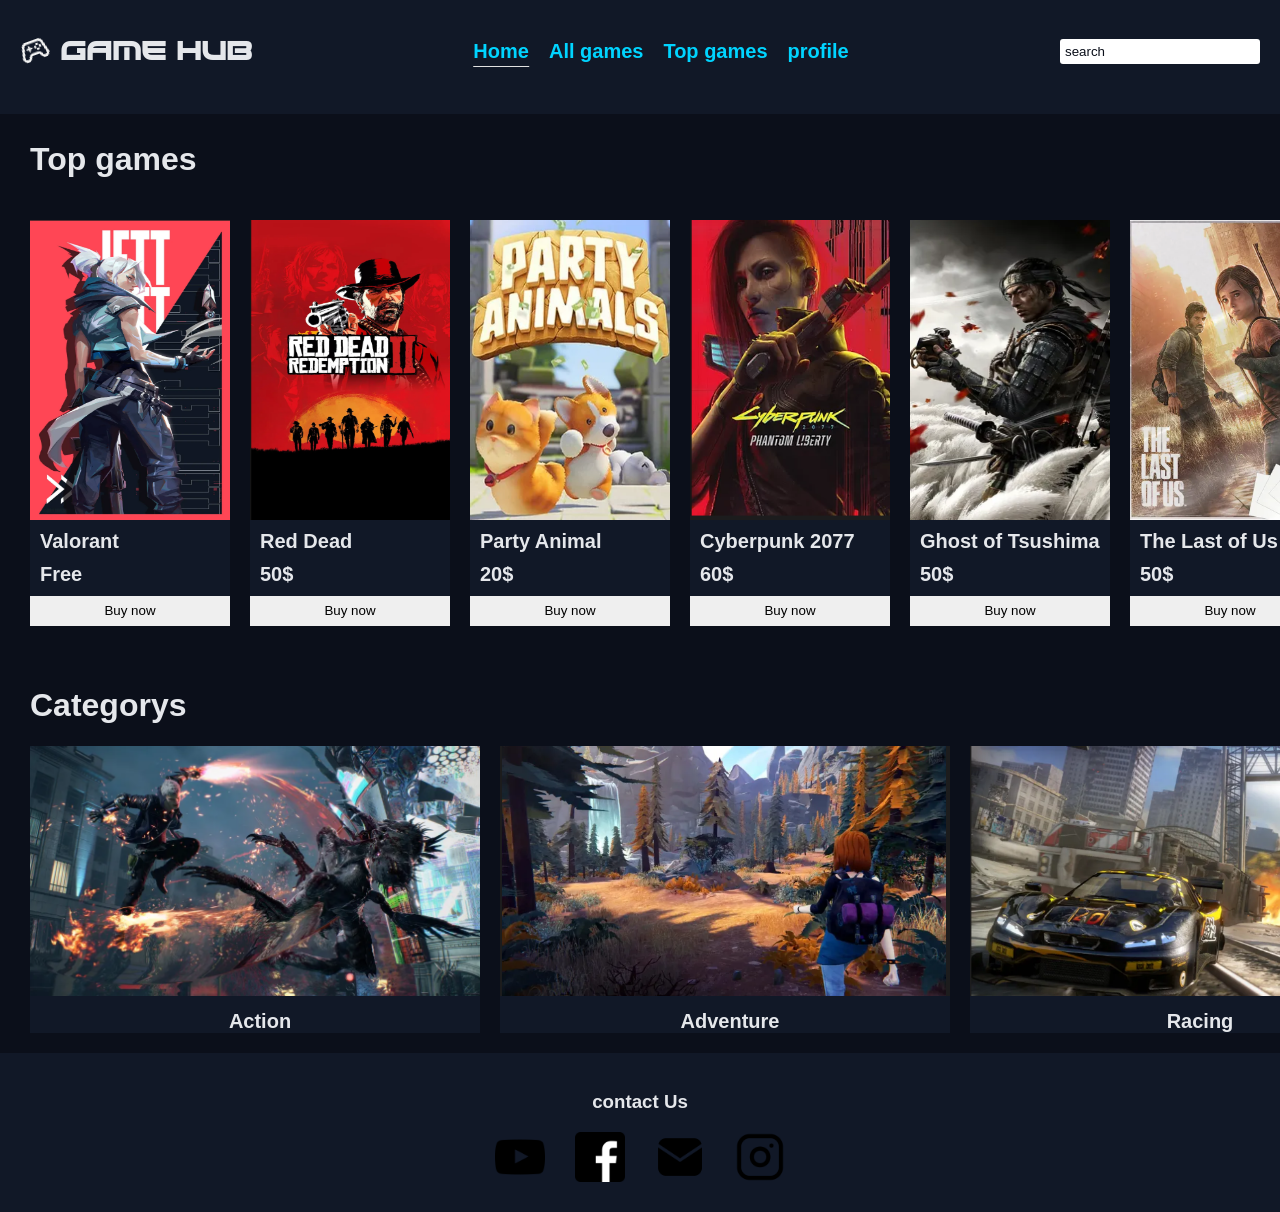
<file: index.html>
<!doctype html>
<html lang="en">
    <head>
        <meta charset="UTF-8" />
        <meta name="viewport" content="width=device-width, initial-scale=1.0" />
        <title>Game Hub</title>

        <!-- links -->
        <link rel="stylesheet" href="style.css" />
    </head>
    <body>
        <div class="container">
            <!-- Header -->
            <div class="header">
                <div class="name">
                    <div class="icon"><img src="images/icon.png" alt="" /></div>
                    <h1>Game Hub</h1>
                </div>
                <div class="sections">
                    <ul>
                        <li><a href="./index.html" class="active">Home</a></li>
                        <li><a href="pages/All_games.html">All games</a></li>
                        <li><a href="pages/top_games.html">Top games</a></li>
                        <li><a href="pages/profile.html">profile</a></li>
                    </ul>
                </div>
                <div class="search">
                    <input type="search" placeholder="search" />
                </div>
            </div>
            <!-- End Header -->

            <!-- Main content -->
            <div class="section">
                <div class="sec-1">
                    <h1>Top games</h1>
                    <div class="games">
                        <div class="track">
                            <div class="card">
                                <img
                                    src="images/Screenshot 2026-05-14 213705.png"
                                    alt=""
                                />
                                <h2>Valorant</h2>
                                <h2>Free</h2>
                                <input type="button" value="Buy now" />
                            </div>
                            <div class="card">
                                <img src="images/image.png" alt="" />
                                <h2>Red Dead</h2>
                                <h2>50$</h2>
                                <input type="button" value="Buy now" />
                            </div>
                            <div class="card">
                                <img src="images/party animal.png" alt="" />
                                <h2>Party Animal</h2>
                                <h2>20$</h2>
                                <input type="button" value="Buy now" />
                            </div>
                            <div class="card">
                                <img src="images/Cyberpunk 2077.png" alt="" />
                                <h2>Cyberpunk 2077</h2>
                                <h2>60$</h2>
                                <input type="button" value="Buy now" />
                            </div>
                            <div class="card">
                                <img
                                    src="images/Ghost of Tsushima.png"
                                    alt=""
                                />
                                <h2>Ghost of Tsushima</h2>
                                <h2>50$</h2>
                                <input type="button" value="Buy now" />
                            </div>
                            <div class="card">
                                <img
                                    src="images/The Last of Us Part II.png"
                                    alt=""
                                />
                                <h2>The Last of Us</h2>
                                <h2>50$</h2>
                                <input type="button" value="Buy now" />
                            </div>
                            <div class="card">
                                <img
                                    src="images/Screenshot 2026-05-14 213705.png"
                                    alt=""
                                />
                                <h2>Valorant</h2>
                                <h2>Free</h2>
                                <input type="button" value="Buy now" />
                            </div>
                            <div class="card">
                                <img src="images/image.png" alt="" />
                                <h2>Red Dead</h2>
                                <h2>50$</h2>
                                <input type="button" value="Buy now" />
                            </div>
                            <div class="card">
                                <img src="images/party animal.png" alt="" />
                                <h2>Party Animal</h2>
                                <h2>20$</h2>
                                <input type="button" value="Buy now" />
                            </div>
                            <div class="card">
                                <img src="images/Cyberpunk 2077.png" alt="" />
                                <h2>Cyberpunk 2077</h2>
                                <h2>60$</h2>
                                <input type="button" value="Buy now" />
                            </div>
                            <div class="card">
                                <img
                                    src="images/Ghost of Tsushima.png"
                                    alt=""
                                />
                                <h2>Ghost of Tsushima</h2>
                                <h2>50$</h2>
                                <input type="button" value="Buy now" />
                            </div>
                            <div class="card">
                                <img
                                    src="images/The Last of Us Part II.png"
                                    alt=""
                                />
                                <h2>The Last of Us</h2>
                                <h2>50$</h2>
                                <input type="button" value="Buy now" />
                            </div>
                            <div class="card">
                                <img
                                    src="images/Screenshot 2026-05-14 213705.png"
                                    alt=""
                                />
                                <h2>Valorant</h2>
                                <h2>Free</h2>
                                <input type="button" value="Buy now" />
                            </div>
                            <div class="card">
                                <img src="images/image.png" alt="" />
                                <h2>Red Dead</h2>
                                <h2>50$</h2>
                                <input type="button" value="Buy now" />
                            </div>
                            <div class="card">
                                <img src="images/party animal.png" alt="" />
                                <h2>Party Animal</h2>
                                <h2>20$</h2>
                                <input type="button" value="Buy now" />
                            </div>
                            <div class="card">
                                <img src="images/Cyberpunk 2077.png" alt="" />
                                <h2>Cyberpunk 2077</h2>
                                <h2>60$</h2>
                                <input type="button" value="Buy now" />
                            </div>
                            <div class="card">
                                <img
                                    src="images/Ghost of Tsushima.png"
                                    alt=""
                                />
                                <h2>Ghost of Tsushima</h2>
                                <h2>50$</h2>
                                <input type="button" value="Buy now" />
                            </div>
                            <div class="card">
                                <img
                                    src="images/The Last of Us Part II.png"
                                    alt=""
                                />
                                <h2>The Last of Us</h2>
                                <h2>50$</h2>
                                <input type="button" value="Buy now" />
                            </div>
                        </div>
                    </div>
                </div>
                <div class="sec-2">
                    <div class="cat">
                        <h1>Categorys</h1>
                        <div class="track">
                            <div class="card">
                                <a href=""
                                    ><img
                                        src="images/categures/image.png"
                                        alt=""
                                    />
                                    <h2>Action</h2></a
                                >
                            </div>
                            <div class="card">
                                <a href=""
                                    ><img
                                        src="images/categures/image copy.png"
                                        alt=""
                                    />
                                    <h2>Adventure</h2>
                                </a>
                            </div>
                            <div class="card">
                                <a href=""
                                    ><img
                                        src="images/categures/image copy 2.png"
                                        alt=""
                                    />
                                    <h2>Racing</h2></a
                                >
                            </div>
                            <div class="card">
                                <a href=""
                                    ><img
                                        src="images/categures/image copy 3.png"
                                        alt=""
                                    />
                                    <h2>Sports</h2></a
                                >
                            </div>
                            <div class="card">
                                <a href=""
                                    ><img
                                        src="images/categures/image copy 4.png"
                                        alt=""
                                    />
                                    <h2>Puzzle</h2></a
                                >
                            </div>
                            <div class="card">
                                <a href=""
                                    ><img
                                        src="images/categures/image copy 5.png"
                                        alt=""
                                    />
                                    <h2>Strategy</h2></a
                                >
                            </div>
                            <div class="card">
                                <a href="">
                                    <img
                                        src="images/categures/image copy 6.png"
                                        alt=""
                                    />
                                    <h2>Horror</h2></a
                                >
                            </div>
                        </div>
                    </div>
                </div>
            </div>
            <div class="footer">
                <h3>contact Us</h3>
                <div class="media">
                    <div class="car">
                        <a href="#">
                            <img src="images/youtube.png" alt="" />
                        </a>
                    </div>
                    <div class="car">
                        <a href="#">
                            <img src="images/Facebook.png" alt="" />
                        </a>
                    </div>
                    <div class="car">
                        <a href="#">
                            <img src="images/email.png" alt="" />
                        </a>
                    </div>
                    <div class="car">
                        <a href="#">
                            <img src="images/insta.png" alt="" />
                        </a>
                    </div>
                </div>
            </div>
        </div>
    </body>
</html>
</file>
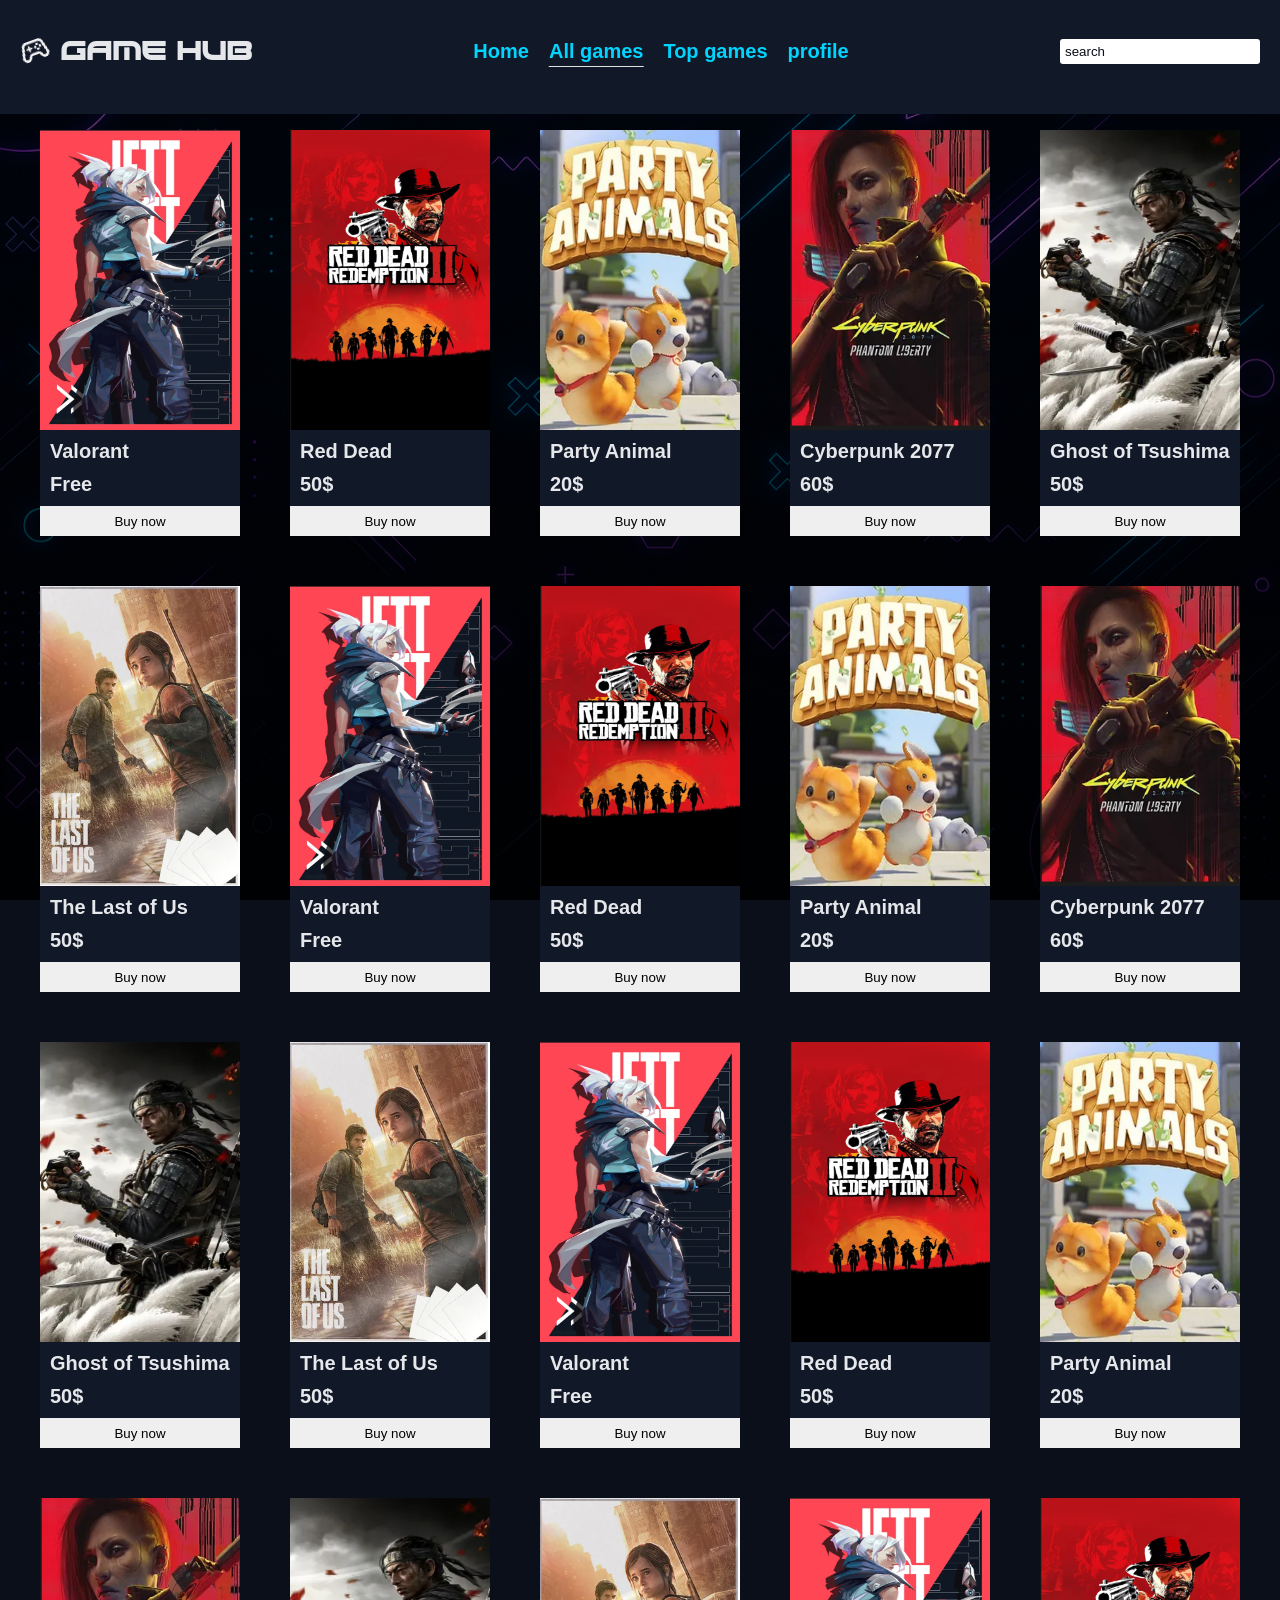
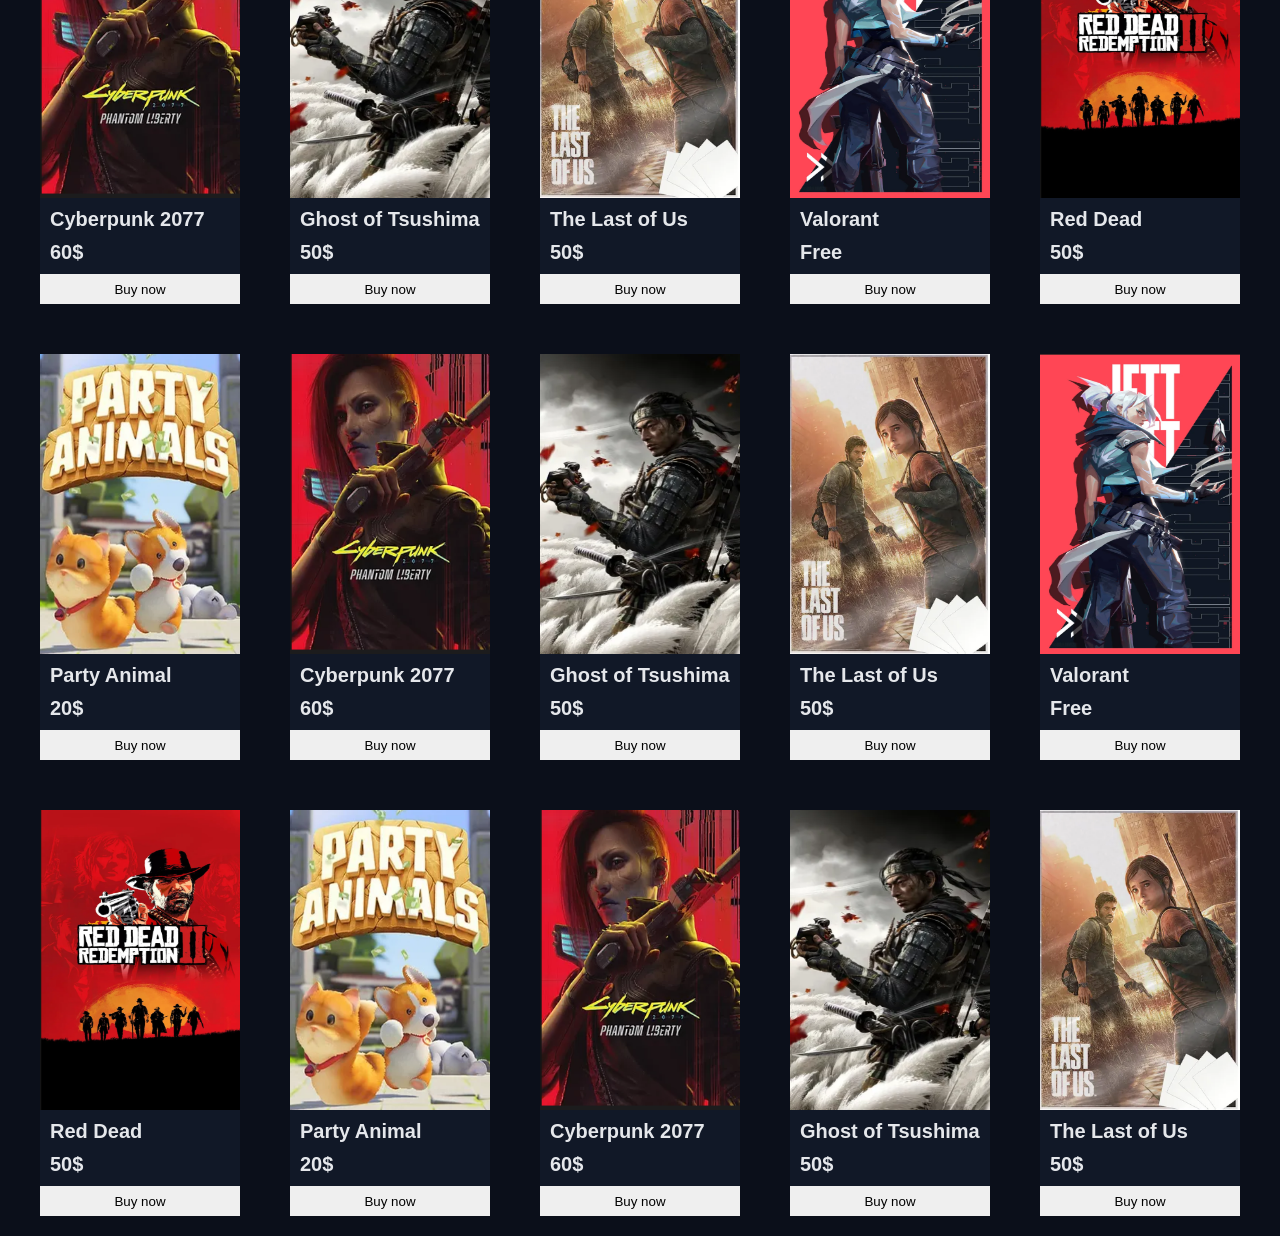
<file: pages/All_games.html>
<!doctype html>
<html lang="en">
    <head>
        <meta charset="UTF-8" />
        <meta name="viewport" content="width=device-width, initial-scale=1.0" />
        <title>All Games</title>

        <!-- links -->
        <link rel="stylesheet" href="../style.css" />
    </head>
    <body>
        <div class="container">
            <!-- Header -->
            <div class="header">
                <div class="name">
                    <div class="icon"><img src="../images/icon.png" alt="" /></div>
                    <h1>Game Hub</h1>
                </div>
                <div class="sections">
                    <ul>
                        <li><a href="../index.html">Home</a></li>
                        <li><a href="./All_games.html" class="active">All games</a></li>
                        <li><a href="./top_games.html">Top games</a></li>
                        <li><a href="./profile.html">profile</a></li>
                    </ul>
                </div>
                <div class="search">
                    <input type="search" placeholder="search" />
                </div>
            </div>
            <!-- End Header -->
            <!-- the main content -->
            <!-- end of the main content -->
            <div class="sec">
                <div class="all-games">
                    <div class="card">
                        <img
                            src="../images/Screenshot 2026-05-14 213705.png"
                            alt=""
                        />
                        <h2>Valorant</h2>
                        <h2>Free</h2>
                        <input type="button" value="Buy now" />
                    </div>
                    <div class="card">
                        <img src="../images/image.png" alt="" />
                        <h2>Red Dead</h2>
                        <h2>50$</h2>
                        <input type="button" value="Buy now" />
                    </div>
                    <div class="card">
                        <img src="../images/party animal.png" alt="" />
                        <h2>Party Animal</h2>
                        <h2>20$</h2>
                        <input type="button" value="Buy now" />
                    </div>
                    <div class="card">
                        <img src="../images/Cyberpunk 2077.png" alt="" />
                        <h2>Cyberpunk 2077</h2>
                        <h2>60$</h2>
                        <input type="button" value="Buy now" />
                    </div>
                    <div class="card">
                        <img src="../images/Ghost of Tsushima.png" alt="" />
                        <h2>Ghost of Tsushima</h2>
                        <h2>50$</h2>
                        <input type="button" value="Buy now" />
                    </div>
                    <div class="card">
                        <img src="../images/The Last of Us Part II.png" alt="" />
                        <h2>The Last of Us</h2>
                        <h2>50$</h2>
                        <input type="button" value="Buy now" />
                    </div>
                    <div class="card">
                        <img
                            src="../images/Screenshot 2026-05-14 213705.png"
                            alt=""
                        />
                        <h2>Valorant</h2>
                        <h2>Free</h2>
                        <input type="button" value="Buy now" />
                    </div>
                    <div class="card">
                        <img src="../images/image.png" alt="" />
                        <h2>Red Dead</h2>
                        <h2>50$</h2>
                        <input type="button" value="Buy now" />
                    </div>
                    <div class="card">
                        <img src="../images/party animal.png" alt="" />
                        <h2>Party Animal</h2>
                        <h2>20$</h2>
                        <input type="button" value="Buy now" />
                    </div>
                    <div class="card">
                        <img src="../images/Cyberpunk 2077.png" alt="" />
                        <h2>Cyberpunk 2077</h2>
                        <h2>60$</h2>
                        <input type="button" value="Buy now" />
                    </div>
                    <div class="card">
                        <img src="../images/Ghost of Tsushima.png" alt="" />
                        <h2>Ghost of Tsushima</h2>
                        <h2>50$</h2>
                        <input type="button" value="Buy now" />
                    </div>
                    <div class="card">
                        <img src="../images/The Last of Us Part II.png" alt="" />
                        <h2>The Last of Us</h2>
                        <h2>50$</h2>
                        <input type="button" value="Buy now" />
                    </div>
                    <div class="card">
                        <img
                            src="../images/Screenshot 2026-05-14 213705.png"
                            alt=""
                        />
                        <h2>Valorant</h2>
                        <h2>Free</h2>
                        <input type="button" value="Buy now" />
                    </div>
                    <div class="card">
                        <img src="../images/image.png" alt="" />
                        <h2>Red Dead</h2>
                        <h2>50$</h2>
                        <input type="button" value="Buy now" />
                    </div>
                    <div class="card">
                        <img src="../images/party animal.png" alt="" />
                        <h2>Party Animal</h2>
                        <h2>20$</h2>
                        <input type="button" value="Buy now" />
                    </div>
                    <div class="card">
                        <img src="../images/Cyberpunk 2077.png" alt="" />
                        <h2>Cyberpunk 2077</h2>
                        <h2>60$</h2>
                        <input type="button" value="Buy now" />
                    </div>
                    <div class="card">
                        <img src="../images/Ghost of Tsushima.png" alt="" />
                        <h2>Ghost of Tsushima</h2>
                        <h2>50$</h2>
                        <input type="button" value="Buy now" />
                    </div>
                    <div class="card">
                        <img src="../images/The Last of Us Part II.png" alt="" />
                        <h2>The Last of Us</h2>
                        <h2>50$</h2>
                        <input type="button" value="Buy now" />
                    </div>
                    <div class="card">
                        <img
                            src="../images/Screenshot 2026-05-14 213705.png"
                            alt=""
                        />
                        <h2>Valorant</h2>
                        <h2>Free</h2>
                        <input type="button" value="Buy now" />
                    </div>
                    <div class="card">
                        <img src="../images/image.png" alt="" />
                        <h2>Red Dead</h2>
                        <h2>50$</h2>
                        <input type="button" value="Buy now" />
                    </div>
                    <div class="card">
                        <img src="../images/party animal.png" alt="" />
                        <h2>Party Animal</h2>
                        <h2>20$</h2>
                        <input type="button" value="Buy now" />
                    </div>
                    <div class="card">
                        <img src="../images/Cyberpunk 2077.png" alt="" />
                        <h2>Cyberpunk 2077</h2>
                        <h2>60$</h2>
                        <input type="button" value="Buy now" />
                    </div>
                    <div class="card">
                        <img src="../images/Ghost of Tsushima.png" alt="" />
                        <h2>Ghost of Tsushima</h2>
                        <h2>50$</h2>
                        <input type="button" value="Buy now" />
                    </div>
                    <div class="card">
                        <img src="../images/The Last of Us Part II.png" alt="" />
                        <h2>The Last of Us</h2>
                        <h2>50$</h2>
                        <input type="button" value="Buy now" />
                    </div>
                    <div class="card">
                        <img
                            src="../images/Screenshot 2026-05-14 213705.png"
                            alt=""
                        />
                        <h2>Valorant</h2>
                        <h2>Free</h2>
                        <input type="button" value="Buy now" />
                    </div>
                    <div class="card">
                        <img src="../images/image.png" alt="" />
                        <h2>Red Dead</h2>
                        <h2>50$</h2>
                        <input type="button" value="Buy now" />
                    </div>
                    <div class="card">
                        <img src="../images/party animal.png" alt="" />
                        <h2>Party Animal</h2>
                        <h2>20$</h2>
                        <input type="button" value="Buy now" />
                    </div>
                    <div class="card">
                        <img src="../images/Cyberpunk 2077.png" alt="" />
                        <h2>Cyberpunk 2077</h2>
                        <h2>60$</h2>
                        <input type="button" value="Buy now" />
                    </div>
                    <div class="card">
                        <img src="../images/Ghost of Tsushima.png" alt="" />
                        <h2>Ghost of Tsushima</h2>
                        <h2>50$</h2>
                        <input type="button" value="Buy now" />
                    </div>
                    <div class="card">
                        <img src="../images/The Last of Us Part II.png" alt="" />
                        <h2>The Last of Us</h2>
                        <h2>50$</h2>
                        <input type="button" value="Buy now" />
                    </div>
                </div>
            </div>
        </div>
    </body>
</html>
</file>
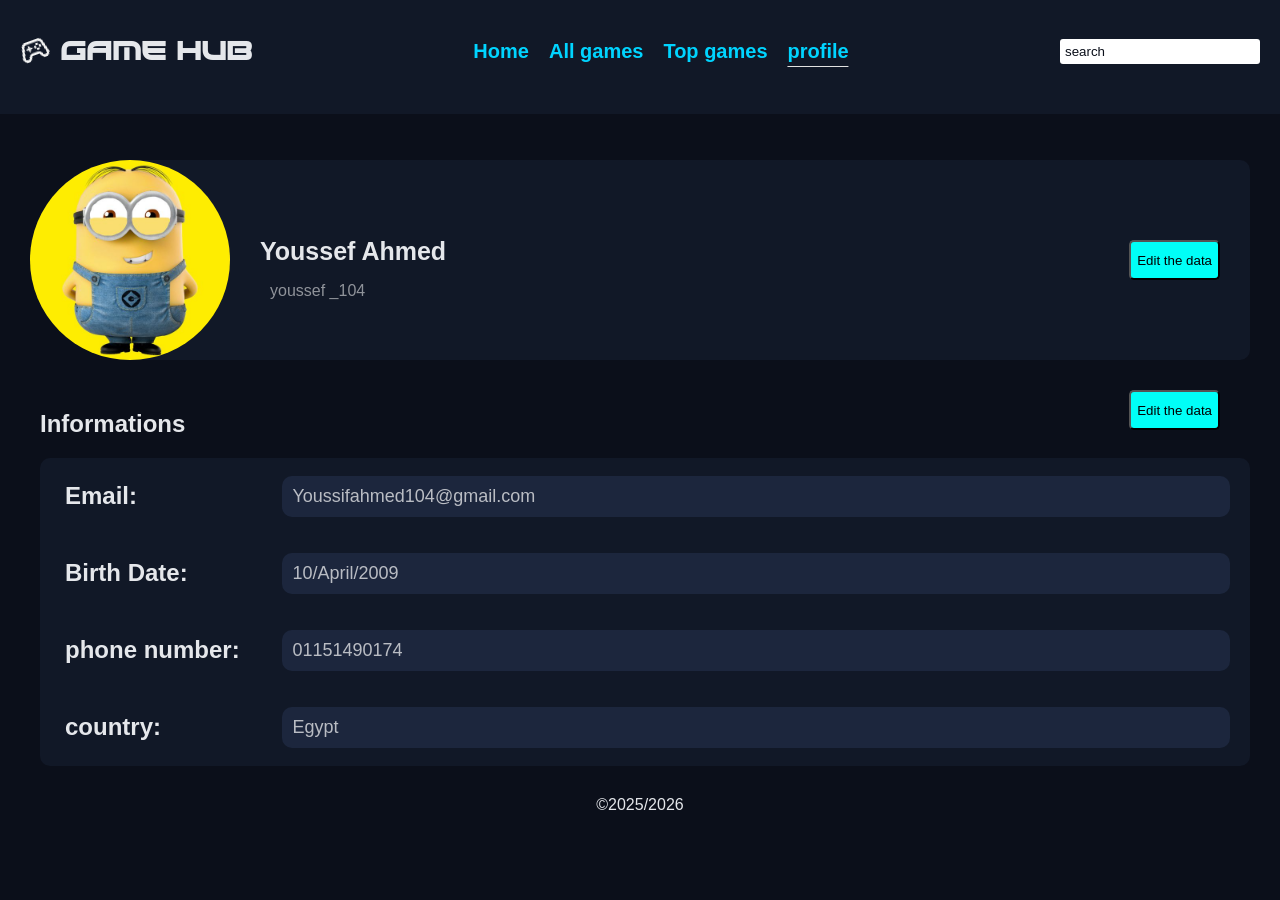
<file: pages/profile.html>
<!doctype html>
<html lang="en">
    <head>
        <meta charset="UTF-8" />
        <meta name="viewport" content="width=device-width, initial-scale=1.0" />
        <title>Profile</title>

        <!-- links -->
        <link rel="stylesheet" href="../style.css" />
    </head>
    <body>
        <div class="container">
            <!-- Header -->
            <div class="header">
                <div class="name">
                    <div class="icon">
                        <img src="../images/icon.png" alt="" />
                    </div>
                    <h1>Game Hub</h1>
                </div>
                <div class="sections">
                    <ul>
                        <li><a href="../index.html">Home</a></li>
                        <li><a href="./All_games.html">All games</a></li>
                        <li>
                            <a href="./top_games.html">Top games</a>
                        </li>
                        <li>
                            <a href="./profile.html" class="active">profile</a>
                        </li>
                    </ul>
                </div>
                <div class="search">
                    <input type="search" placeholder="search" />
                </div>
            </div>
            <!-- End Header -->
            <!-- main content -->
            <div class="cont">
                <div class="top">
                    <div class="sub">
                        <img src="../images/profile.jpg" alt="" />
                        <div class="name">
                            <h1>Youssef Ahmed</h1>
                            <p>youssef _104</p>
                        </div>
                    </div>
                    <input type="button" value="Edit the data" />
                </div>
                <div class="info">
                    <div class="head">
                        <h2>Informations</h2>
                        <input type="button" value="Edit the data" />
                    </div>
                    <div class="data">
                        <div class="feild">
                            <h2>Email:</h2>
                            <p>Youssifahmed104@gmail.com</p>
                        </div>
                        <div class="feild">
                            <h2>Birth Date:</h2>
                            <p>10/April/2009</p>
                        </div>
                        <div class="feild">
                            <h2>phone number:</h2>
                            <p>01151490174</p>
                        </div>
                        <div class="feild">
                            <h2>country:</h2>
                            <p>Egypt</p>
                        </div>
                    </div>
                </div>
                <div class="copy">&copy;2025/2026</div>
            </div>
        </div>
    </body>
</html>
</file>
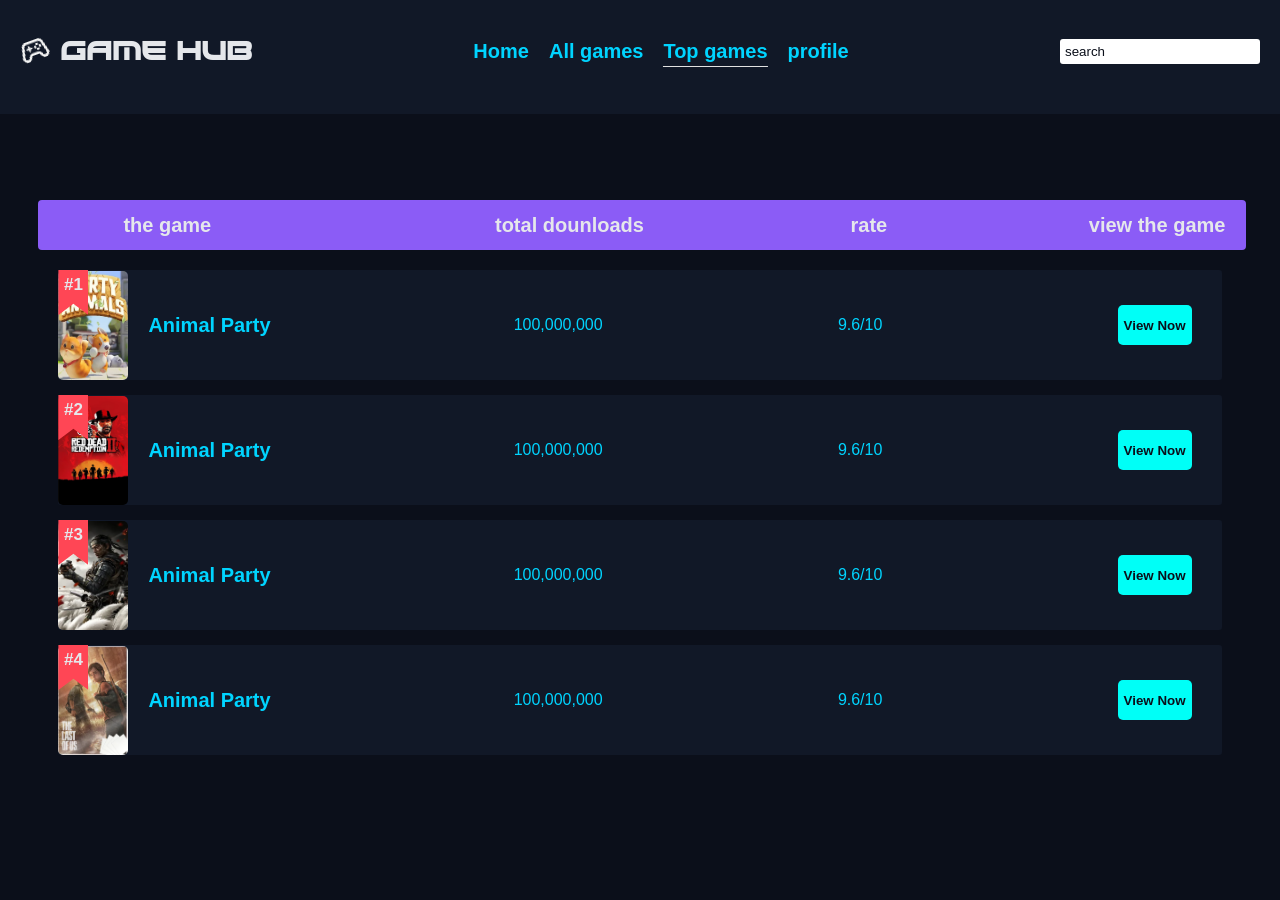
<file: pages/top_games.html>
<!doctype html>
<html lang="en">
    <head>
        <meta charset="UTF-8" />
        <meta name="viewport" content="width=device-width, initial-scale=1.0" />
        <title>Top Games</title>

        <!-- links -->
        <link rel="stylesheet" href="../style.css" />
    </head>
    <body>
        <div class="container">
            <!-- Header -->
            <div class="header">
                <div class="name">
                    <div class="icon"><img src="../images/icon.png" alt="" /></div>
                    <h1>Game Hub</h1>
                </div>
                <div class="sections">
                    <ul>
                        <li><a href="../index.html">Home</a></li>
                        <li><a href="./All_games.html">All games</a></li>
                        <li>
                            <a href="./top_games.html" class="active">Top games</a>
                        </li>
                        <li><a href="./profile.html">profile</a></li>
                    </ul>
                </div>
                <div class="search">
                    <input type="search" placeholder="search" />
                </div>
            </div>
            <!-- End Header -->
            <!-- Main content -->
            <div class="top-container">
                <div class="cat">
                    <p>the game</p>
                    <p class="space">total dounloads</p>
                    <p class="space-2">rate</p>
                    <p>view the game</p>
                </div>
                <div class="list">
                    <div class="card-top">
                        <div class="game">
                            <div class="arrange">#1</div>
                            <img src="../images/party animal.png" alt="" />
                            <h1>Animal Party</h1>
                        </div>
                        <p>100,000,000</p>
                        <p>9.6/10</p>
                        <input type="button" value="View Now" />
                    </div>
                    <div class="card-top">
                        <div class="game">
                            <div class="arrange">#2</div>
                            <img src="../images//image.png" alt="" />
                            <h1>Animal Party</h1>
                        </div>
                        <p>100,000,000</p>
                        <p>9.6/10</p>
                        <input type="button" value="View Now" />
                    </div>
                    <div class="card-top">
                        <div class="game">
                            <div class="arrange">#3</div>
                            <img src="../images/Ghost of Tsushima.png" alt="" />
                            <h1>Animal Party</h1>
                        </div>
                        <p>100,000,000</p>
                        <p>9.6/10</p>
                        <input type="button" value="View Now" />
                    </div>
                    <div class="card-top">
                        <div class="game">
                            <div class="arrange">#4</div>
                            <img src="../images/The Last of Us Part II.png" alt="" />
                            <h1>Animal Party</h1>
                        </div>
                        <p>100,000,000</p>
                        <p>9.6/10</p>
                        <input type="button" value="View Now" />
                    </div>
                </div>
            </div>
        </div>
    </body>
</html>
</file>
<file: style.css>
/* fonts */
@font-face {
    font-family: 'CustomFont'; 
    src: url('font/Xirod.otf') format('opentype');
    font-weight: normal;
    font-style: normal;
}
:root{
    --main-color: #0B0F1A;
    --cards-color: #111827;
    --primary-color:#00D4FF;
    --secondary-color:#8B5CF6;
    --text-color: #E5E7EB;
    --bottom-color: rgb(0, 255, 247);
}
body{
    margin: 0px;
    padding: 0px;
    font-family: 'Arial', sans-serif;
    color: var(--text-color);
    background-color: var(--main-color);
}

/* header */
.header{
    width: 100%;
    position: fixed;
    z-index: 1;
    display: flex;
    justify-content: space-between;
    align-items: center;
    padding-right: 20px;
    padding-left: 20px;
    padding-top: 20px;
    padding-bottom: 30px;
    background-color: var(--cards-color);

}
.header .name{
    font-family: 'customfont';
    display: flex;
    justify-content: space-between;
    align-items: center;
    gap: 10px
}
.name h1{
    font-size: 25px;
}
.header .name .icon{
    rotate: 340deg;
}
.header .sections ul{
    list-style: none;
    display:flex;
    gap: 20px;
    color: #00D4FF;
    align-items:center
}
.header .sections ul:last-child{
    margin-right: 20px;
}
.header .sections a{
    color: var(--primary-color);
    text-decoration: none;
    font-weight: bold;
    font-size: 20px;
    position:relative;
    padding-bottom: 5px;
}
.header .sections a::before{
    content:"";
    width: 0%;
    height:1.5px;
    background-color:rgb(225, 225, 225);
    position:absolute;
    left: 50%;
    bottom: 0;
    transition: 0.2s ease;
    transform: translateX(-50%);
}
.header .sections a:hover::before{
    width: 100%;
}
.header .sections a.active::before{
    width: 100%;
}
.search input{
    outline: none;
    border:none;
    height: 25px;
    margin-left: 10px;
    margin-right: 40px;
    border-radius: 3px;
}
.search input::placeholder{
    font-weight: 500;
    color: var(--main-color);
    padding-left: 3px;
}
@media (min-width: 300px) and (max-width: 1024px) {
    .search input{
        width: 80px;
        height: 20px;
    }
}
@media (min-width: 1025px) {
        .search input{
        width: 200px;
    }
}

/* Main content */
.section{
    display:flex;
    flex-direction:column;
    padding-left: 30px;
    padding-top: 120px;
}
.sec-1 .games .track{
    display:flex;
    gap:50px;
    flex-wrap: wrap;
    justify-content: center;
}
.card{
    display:flex;
    flex-direction:column;
    background-color: var(--cards-color);
    width: 200px;
}
.card img{
    height:300px;
}
.card h2{
    margin-top:10px;
    margin-bottom: 0px;
    padding-left: 10px;
    font-size: 20px;
}
.card input{
    margin-top: 10px;
    border: none;
    outline: none;
    height: 30px
}
.games{
    width: 100%;
    overflow-x: hidden;
    padding: 20px 0px;
}
.sec-1 .games .track{
    display:flex;
    gap:20px;
    width: max-content;
    animation: scroll 15s linear infinite;
}
@keyframes scroll{
    from{
        transform: translateX(0);
    }

    to{
        transform: translateX(-50%);
    }
}
.sec-2{
    display: flex;
}
.sec-2 .track{
    display: flex;
    gap: 30px;
}
.sec-2 .track .card{
    display:flex;
    flex-direction:column;
    background-color: var(--cards-color);
    width: 450px;
    justify-content: center;
    align-items: center;
}
.sec-2 .track .card h2{
    text-decoration: none;
    color: var(--text-color);
    text-align: center;
}
.sec-2 .track .card a{
    text-decoration: none;
}
.sec-2 .track .card img{
    width: 450px;
    height: 250px;
}
.sec-2 .track {
    display:flex;
    gap:20px;
    width: max-content;
    animation: scroll 20s linear infinite;
}
.cat{
    width: 100%;
    overflow-x: hidden;
    padding: 20px 0px;
}

/* footer */
.footer{
    padding: 30px;
    padding-top: 20px;
    text-align: center;
    background-color: var(--cards-color);
    height: 1o0px;
}
.footer .media{
    display: flex;
    justify-content: center;
    gap: 30px;
}
.car img{
    display: flex;
    gap: 10px;
    align-items: center;
    width: 50px;
}

/* ALL gmaes */
.sec{
background-image: linear-gradient(
    rgba(0,0,0,0.5),
    rgba(0,0,0,0.9)
),
url("images/image\ copy.png");

background-size: cover;
background-position: center;
background-attachment: fixed;
background-repeat: no-repeat;
}
.all-games{
    display:flex;
    gap:50px;
    flex-wrap: wrap;
    padding: 20px;
    padding-top: 130px;
    justify-content: center;
}

/* top games section */
.top-container{
    padding-top:200px;
    padding-left:3%;
    padding-right:3%;
    padding-bottom:40px;
    display: flex;
    flex-direction: column;
    justify-content: center;
    gap: 20px;

}
.top-container .cat{
    background-color: var(--secondary-color);
    display: flex;
    justify-content: space-between;
    align-items: center;
    padding-left: 20px;
    padding-right: 20px;
    width: 97%;
    height: 50px;
    padding-top: 0px;
    padding-bottom: 0px;
    border-radius: 4px;
    overflow-y: hidden;
}
.top-container .cat p{
    font-weight: 600;
    color: var(--text-color);
    font-size: 20px;
}
.top-container .cat p:first-of-type{
    margin-left: 65px;
    width: 200px;
    padding-right: 0px;
}
.space{
    margin-right: 35px;
}
.space-2{
    margin-right: 30px;
}
/* .top-container .cat p:last-of-type{
    margin-right: 20px;
} */
.card-top .game{
    display: flex;
    width: 300px;
    padding-right: 0px;
    gap: 20px;
    align-items: center;
}
.card-top .game img{
    width: 70px;
    border-radius: 5px;
    height: 109px;
    position: relative;
}
.card-top .game h1{
    font-size: 20px;
    color: var(--primary-color);
}
.arrange {
    position: absolute;
    width: 30px;
    height: 40px;
    background-color: #FF4655;
    clip-path: polygon(0% 0%, 100% 0%, 100% 100%, 50% 75%, 0% 100%);
    display: flex;
    justify-content: center;
    align-items: flex-start;
    padding-top: 5px;
    color: var(--text-color);
    font-size: 17px;
    font-weight: 600;
    font-family: sans-serif;
    z-index: 1;
    margin-bottom: 65px;
}
.list .card-top {
    display: flex;
    justify-content: space-between;
    align-items: center;
    background-color: var(--cards-color);
    height: 110px;
    border-radius: 3px;
    padding-right: 10px;
}
.list .card-top p{
    margin-right: 80px;
    color: var(--primary-color);
}
.list .card-top input{
    height: 40px;
    font-weight: 600;
    color: var(--main-color);
    outline: none;
    border: none;
    background-color: var(--bottom-color);
    color: var(--main-color);
    border-radius: 5px;
    margin-right: 20px;
}
.list .card-top input:active{
    background-color: rgb(0, 222, 215);
    scale: 0.9;
}
.list{
    padding-left: 20px;
    padding-right: 20px;
    display: flex;
    flex-direction: column;
    gap: 15px;
}

/* Profile Page */
.cont{
    display: flex;
    flex-direction: column;
    padding-top: 160px;
    padding-left: 30px;
    padding-right: 30px;
    padding-bottom: 40px;
}
.cont .top {
    display: flex;
    justify-content: space-between;
    align-items: center;
    background-color: var(--cards-color);
    border-radius: 100px 10px 10px 100px;
}
.cont .top .sub img{
    width: 200px;
    height: 200px;
    border-radius: 50%;
}
.cont .top .sub{
    display: flex;
    gap: 30px;
    align-items: center;
}
.cont .top .sub .name{
    margin-right: 160px;
    display: flex;
    flex-direction: column;
    gap: 0px;
}
.cont .top .sub .name p{
    margin: 0px;
    margin-left: 10px;
    color: #ffffff88;
}
.cont .top input,.head input{
    height: 40px;
    outline: none;
    border-radius: 5px;
    background-color: var(--bottom-color);
    margin-right: 30px;
}
.cont .top input:active,.head input:active{
    background-color: rgb(0, 222, 215);
    scale: 0.9;
}
.copy{
    display: flex;
    justify-content: center;
    margin-top: 30px;
}
.info{
    padding-top: 30px;
}
.info .head{
    display: flex;
    justify-content: space-between;
}
.info {
    padding-left: 10px;
}
.data .feild{
    display: flex;
    align-items: center;
}
.data{
    background-color: var(--cards-color);
    padding-left: 25px;
    border-radius: 10px;
}
.feild p{
    background-color: #1c263d;
    padding: 10px;
    border-radius: 10px;
    font-size: 18px;
    color: #ffffffb1;
    width: 90%;
    margin-right: 20px;
}
.feild h2{
    width: 250px;
}
</file>
